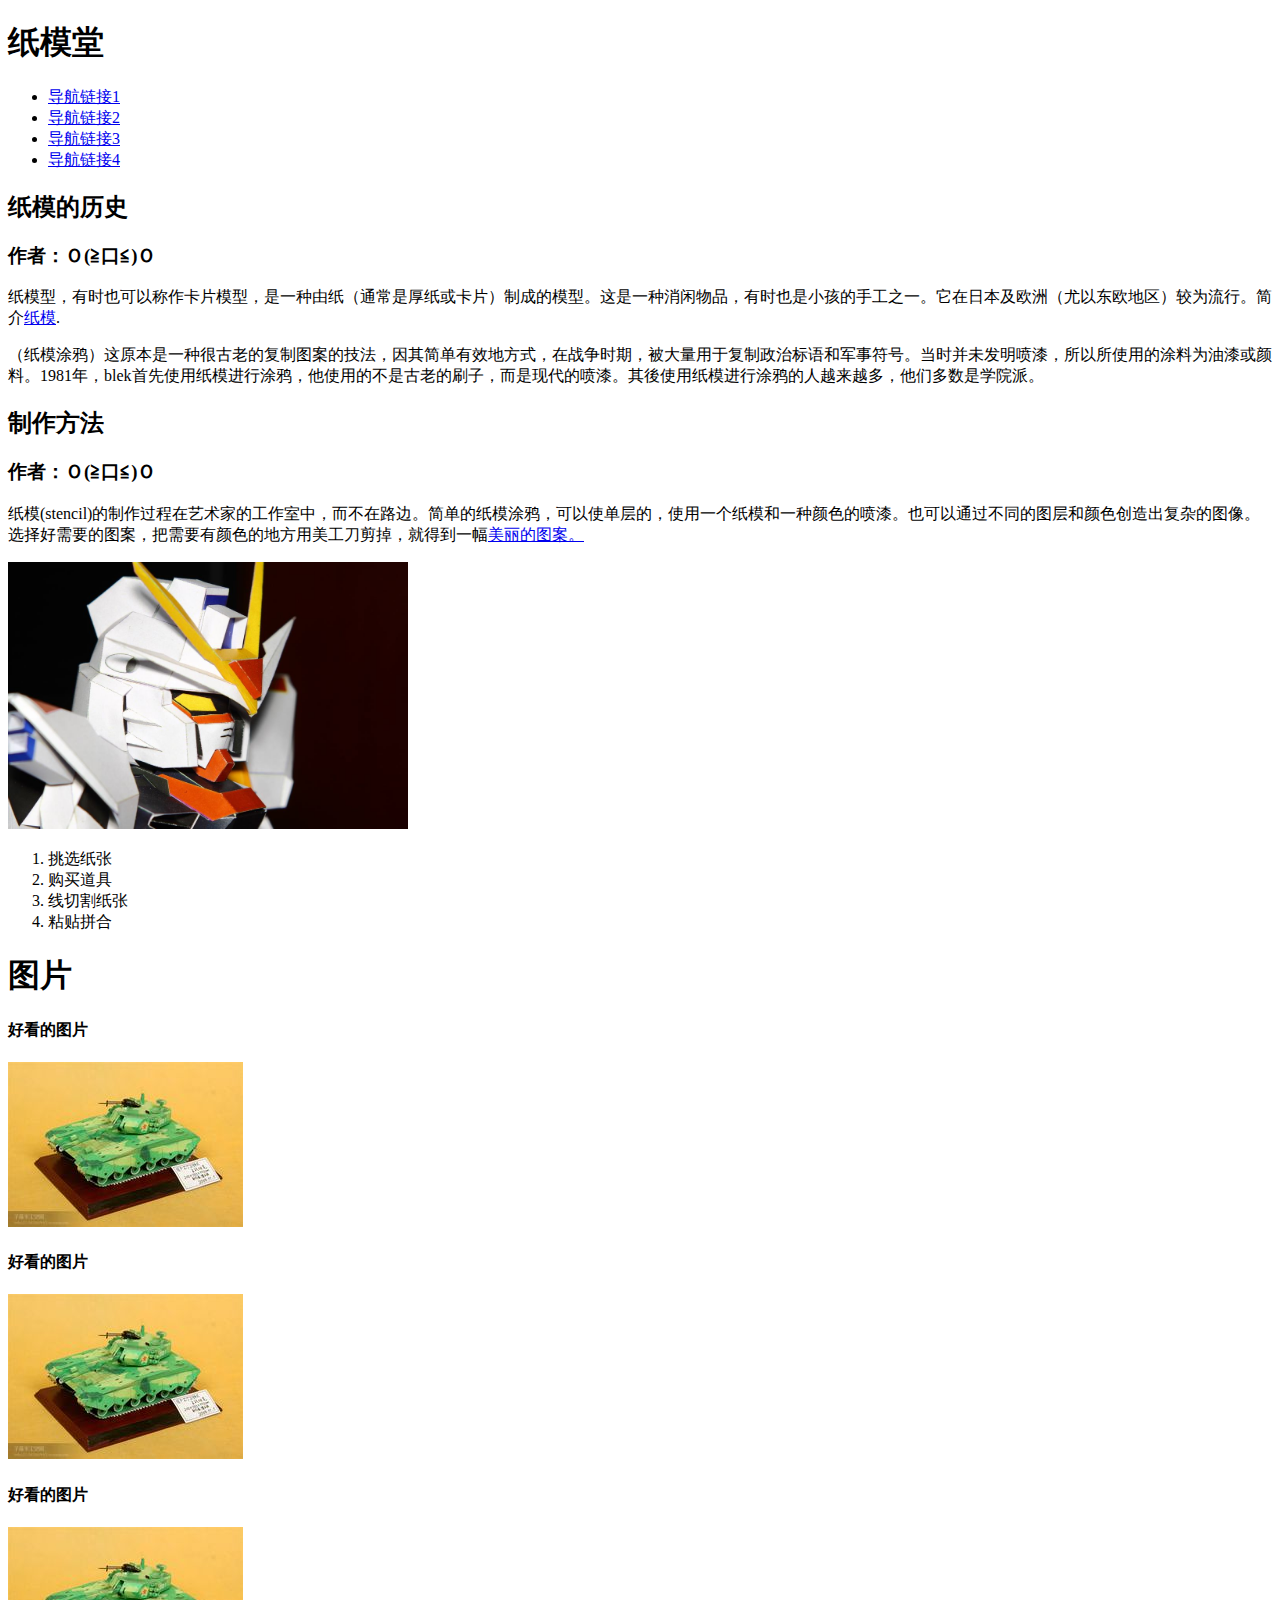
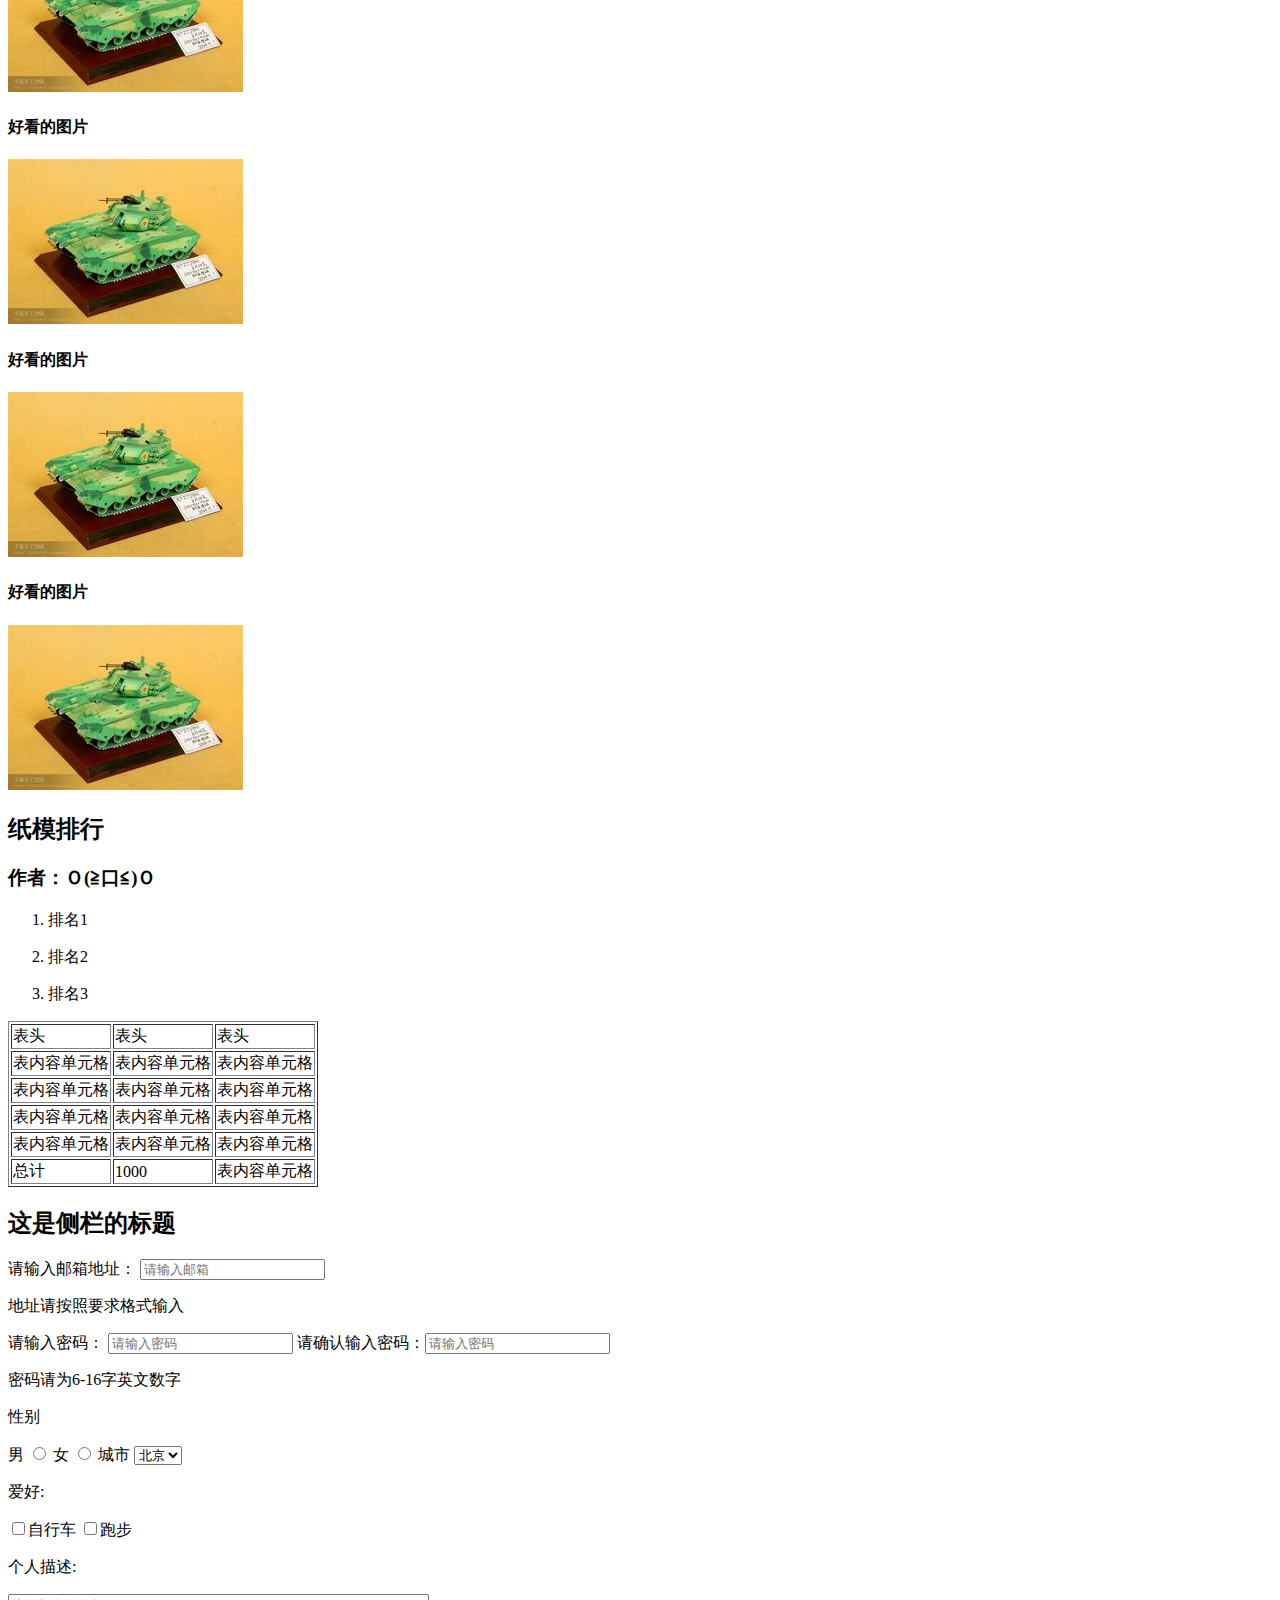
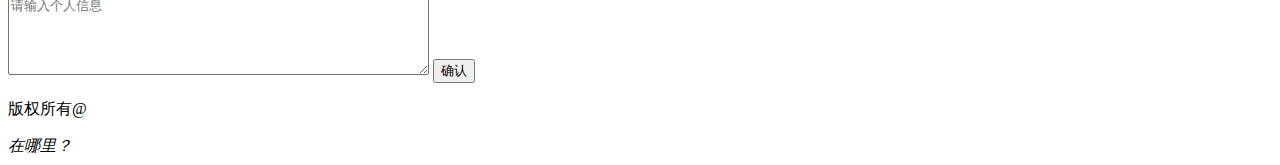
<file: xiaowei/01/index.html>
<!DOCTYPE html>
<html lang="en">
<head>
	<meta charset="UTF-8">
	<title>task1</title>
	<script type="text/JavaScript" src="http://127.0.0.1:35729/livereload.js"></script>
</head>
<body>
	<header>
		<nav>
			<h1>纸模堂</h1>
			<ul >
				<li><a href="#" >导航链接1</a></li>
				<li><a href="#">导航链接2</a></li>
				<li><a href="#">导航链接3</a></li>
				<li><a href="#">导航链接4</a></li>
			</ul>
		</nav>
	</header>
	<article id="art1">
		<h2 >纸模的历史</h2>
		<h3>作者：Ｏ(≧口≦)Ｏ</h3>
		<p>纸模型，有时也可以称作卡片模型，是一种由纸（通常是厚纸或卡片）制成的模型。这是一种消闲物品，有时也是小孩的手工之一。它在日本及欧洲（尤以东欧地区）较为流行。简介<span><a href="#">纸模</a></span>.</p>
		<p>（纸模涂鸦）这原本是一种很古老的复制图案的技法，因其简单有效地方式，在战争时期，被大量用于复制政治标语和军事符号。当时并未发明喷漆，所以所使用的涂料为油漆或颜料。1981年，blek首先使用纸模进行涂鸦，他使用的不是古老的刷子，而是现代的喷漆。其後使用纸模进行涂鸦的人越来越多，他们多数是学院派。</p>
	</article>
	<article id="art2">
		<h2>制作方法</h2>
		<h3>作者：Ｏ(≧口≦)Ｏ</h3>
		<p>纸模(stencil)的制作过程在艺术家的工作室中，而不在路边。简单的纸模涂鸦，可以使单层的，使用一个纸模和一种颜色的喷漆。也可以通过不同的图层和颜色创造出复杂的图像。选择好需要的图案，把需要有颜色的地方用美工刀剪掉，就得到一幅<a href="#">美丽的图案。</a></p>
		<img src="images/2.jpg" width="400px">
		<ol>
			<li>挑选纸张</li>
			<li>购买道具</li>
			<li>线切割纸张</li>
			<li>粘贴拼合</li>
		</ol>
		<div id="PhotoGroup">
			<h1>图片</h1>
			<!--(div.photo>h4{好看的图片}+img[src=images/1.jpg])*6-->
			<div class="photo">
				<h4>好看的图片</h4>
				<img src="images/1.jpg" alt="">
			</div>
			<div class="photo">
				<h4>好看的图片</h4>
				<img src="images/1.jpg" alt="">
			</div>
			<div class="photo">
				<h4>好看的图片</h4>
				<img src="images/1.jpg" alt="">
			</div>
			<div class="photo">
				<h4>好看的图片</h4>
				<img src="images/1.jpg" alt="">
			</div>
			<div class="photo">
				<h4>好看的图片</h4>
				<img src="images/1.jpg" alt="">
			</div>
			<div class="photo">
				<h4>好看的图片</h4>
				<img src="images/1.jpg" alt="">
			</div>
		</div>
	</article>
	<article>
		<h2>纸模排行</h2>
		<h3>作者：Ｏ(≧口≦)Ｏ</h3>
		<ol>
			<li>
				<p>排名1</p>
			</li>
			<li>
				<p>排名2</p>
			</li>
			<li>
				<p>排名3</p>
			</li>
		</ol>
		<table border="1">
			<tr>
				<td>表头</td>
				<td>表头</td>
				<td>表头</td>
			</tr>
			<tr>
				<td>表内容单元格</td>
				<td>表内容单元格</td>
				<td>表内容单元格</td>
			</tr>
			<tr>
				<td>表内容单元格</td>
				<td>表内容单元格</td>
				<td>表内容单元格</td>
			</tr>
			<tr>
				<td>表内容单元格</td>
				<td>表内容单元格</td>
				<td>表内容单元格</td>
			</tr>
			<tr>
				<td>表内容单元格</td>
				<td>表内容单元格</td>
				<td>表内容单元格</td>
			</tr>
			<tr>
				<td>总计</td>
				<td>1000</td>
				<td>表内容单元格</td>
			</tr>
		</table>
	</article>
	<aside>
		<h2>这是侧栏的标题</h2>
		<form>
			<label for="adr">请输入邮箱地址：</label>
			<input type="address" name="address" id="adr" placeholder="请输入邮箱">
			<p>地址请按照要求格式输入</p>
			<label for="paw">请输入密码：</label>
			<input type="password" name="paw" id="paw" placeholder="请输入密码">
			请确认输入密码：<input type="password" name="paw" placeholder="请输入密码">
			<p>密码请为6-16字英文数字</p>
			<p>性别</p>
			<label for="male">男</label>
			<input type="radio" name="sex" value="male" id="male">
			<label for="female">女</label>
			<input type="radio" name="sex" value="female" id="female">
			<label for="city">城市</label>
			<select name="city" id="city">
				<option value="beijin">北京</option>
				<option value="shanghai">上海</option>
				<option value="guanzhou">广州</option>
			</select>
			<p>爱好:</p>
			<input type="checkbox" name="like" value="bike">自行车
			<input type="checkbox" name="like" value="run">跑步
			<p>个人描述:</p>
			<textarea rows="5" cols="50" name="selfmiss" placeholder="请输入个人信息"></textarea>
			<input type="submit" value="确认">
		</form>
	</aside>
	<footer><p>版权所有@</p> <address>在哪里？</address></footer>
</body>
</html>
</file>
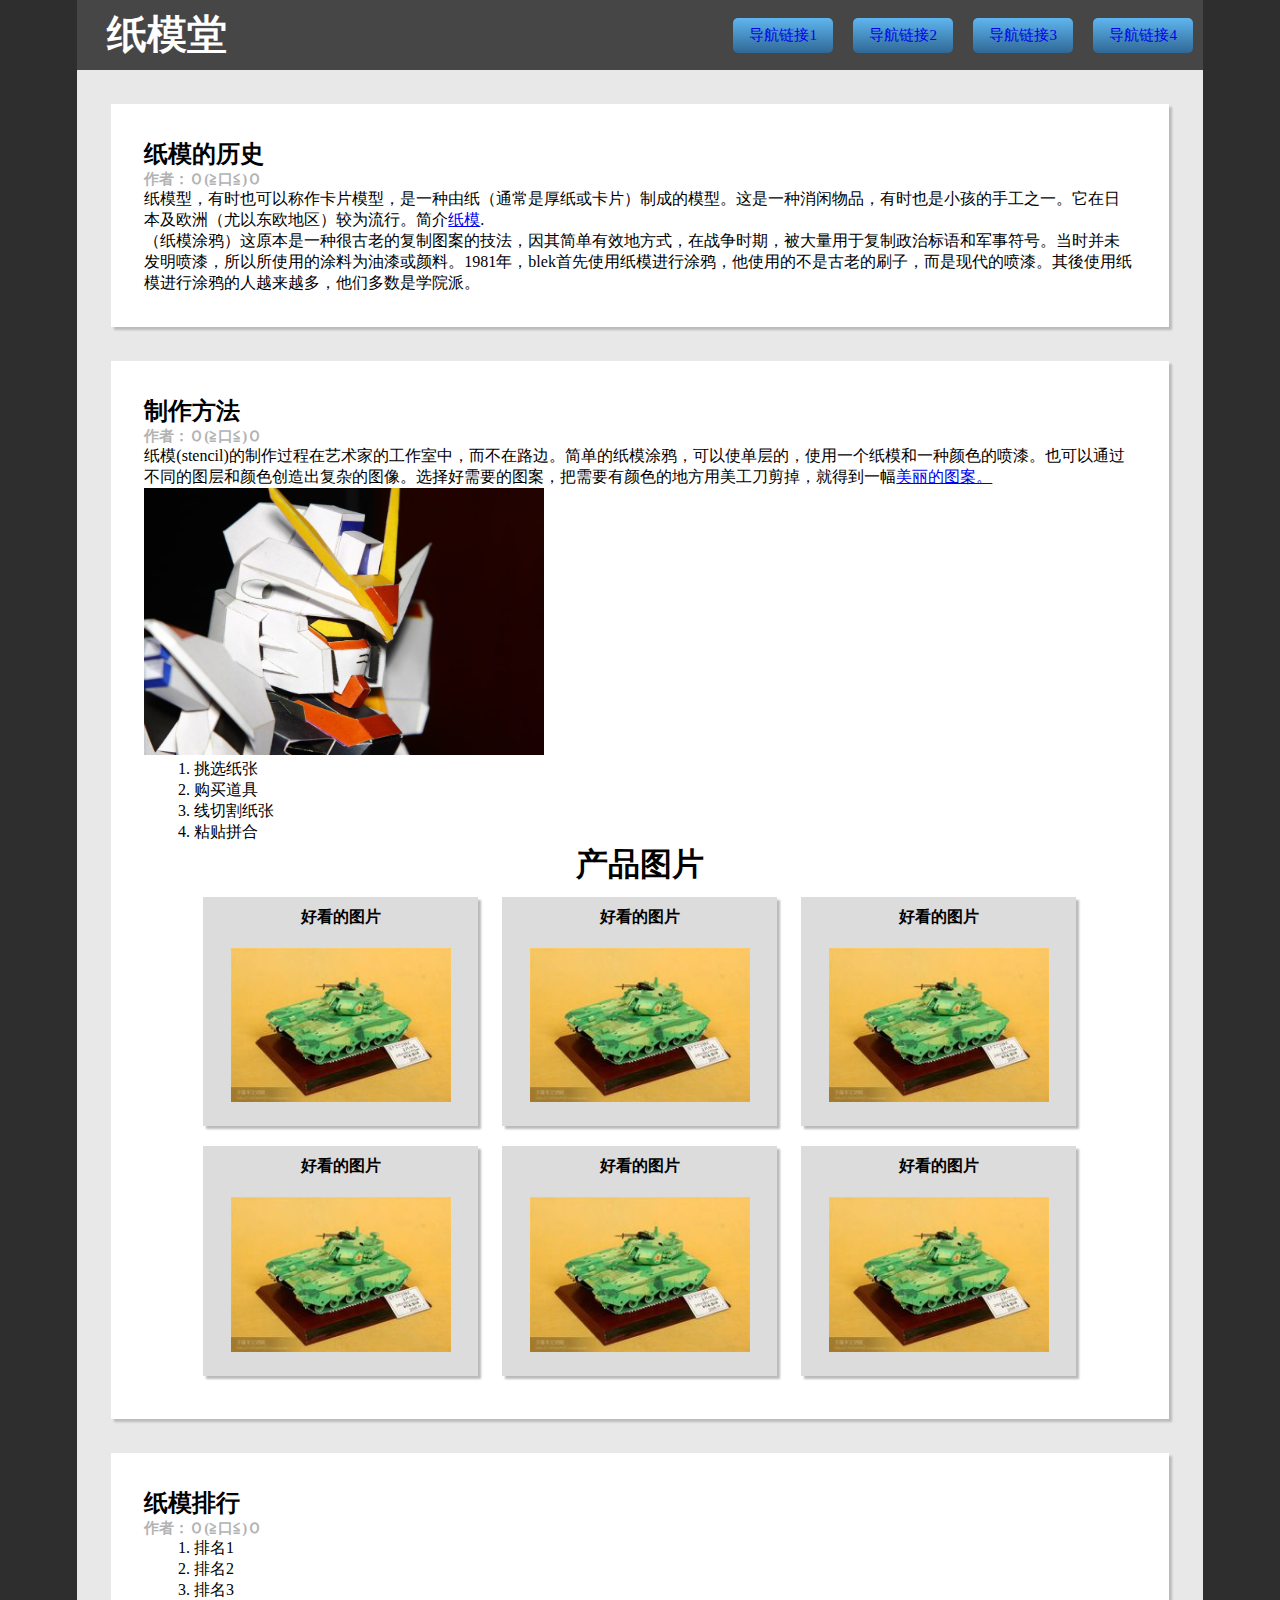
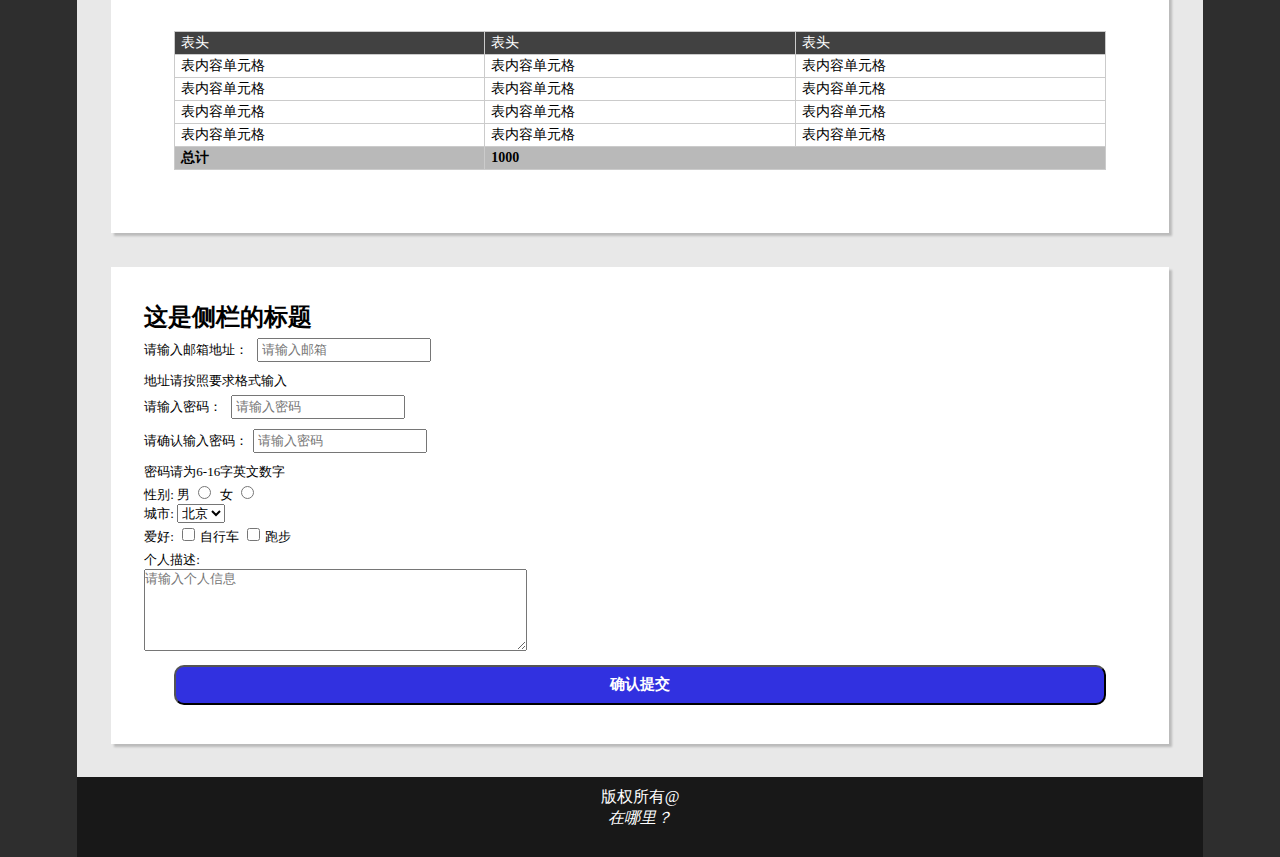
<file: xiaowei/02/index.html>
<!DOCTYPE html>
<html lang="en">
<head>
	<meta charset="UTF-8">
	<title>task1</title>
	<script type="text/JavaScript" src="http://127.0.0.1:35729/livereload.js"></script>
	<link rel="stylesheet" type="text/css" href="css/index.css">
</head>
<body>
<div id="main">
	<header>
		<nav >
			<h1 id="logo">纸模堂</h1>

			<ul class="floR">
				<li><a href="#" >导航链接1</a></li>
				<li><a href="#">导航链接2</a></li>
				<li><a href="#">导航链接3</a></li>
				<li><a href="#">导航链接4</a></li>
			</ul>
			<div class="clear"></div>
		</nav>

	</header>
	<article id="art1">
		<h2 >纸模的历史</h2>
		<h3>作者：Ｏ(≧口≦)Ｏ</h3>
		<p>纸模型，有时也可以称作卡片模型，是一种由纸（通常是厚纸或卡片）制成的模型。这是一种消闲物品，有时也是小孩的手工之一。它在日本及欧洲（尤以东欧地区）较为流行。简介<span><a href="#">纸模</a></span>.</p>
		<p>（纸模涂鸦）这原本是一种很古老的复制图案的技法，因其简单有效地方式，在战争时期，被大量用于复制政治标语和军事符号。当时并未发明喷漆，所以所使用的涂料为油漆或颜料。1981年，blek首先使用纸模进行涂鸦，他使用的不是古老的刷子，而是现代的喷漆。其後使用纸模进行涂鸦的人越来越多，他们多数是学院派。</p>
	</article>
	<article id="art2">
		<h2>制作方法</h2>
		<h3>作者：Ｏ(≧口≦)Ｏ</h3>
		<p>纸模(stencil)的制作过程在艺术家的工作室中，而不在路边。简单的纸模涂鸦，可以使单层的，使用一个纸模和一种颜色的喷漆。也可以通过不同的图层和颜色创造出复杂的图像。选择好需要的图案，把需要有颜色的地方用美工刀剪掉，就得到一幅<a href="#">美丽的图案。</a></p>
		<img src="images/2.jpg" width="400px">
		<ol>
			<li>挑选纸张</li>
			<li>购买道具</li>
			<li>线切割纸张</li>
			<li>粘贴拼合</li>
		</ol>
		<div id="PhotoGroup">
			<h1>产品图片</h1>
			<!--(div.photo>h4{好看的图片}+img[src=images/1.jpg])*6-->
			<div class="photo">
				<h4>好看的图片</h4>
				<img src="images/1.jpg" alt="">
			</div>
			<div class="photo">
				<h4>好看的图片</h4>
				<img src="images/1.jpg" alt="">
			</div>
			<div class="photo">
				<h4>好看的图片</h4>
				<img src="images/1.jpg" alt="">
			</div>
			<div class="photo">
				<h4>好看的图片</h4>
				<img src="images/1.jpg" alt="">
			</div>
			<div class="photo">
				<h4>好看的图片</h4>
				<img src="images/1.jpg" alt="">
			</div>
			<div class="photo">
				<h4>好看的图片</h4>
				<img src="images/1.jpg" alt="">
			</div>
		</div>
	</article>
	<article>
		<h2>纸模排行</h2>
		<h3>作者：Ｏ(≧口≦)Ｏ</h3>
		<ol>
			<li>
				<p>排名1</p>
			</li>
			<li>
				<p>排名2</p>
			</li>
			<li>
				<p>排名3</p>
			</li>
		</ol>
		<table>
			<tr class="Theader">
				<td>表头</td>
				<td>表头</td>
				<td>表头</td>
			</tr>
			<tr>
				<td>表内容单元格</td>
				<td>表内容单元格</td>
				<td>表内容单元格</td>
			</tr>
			<tr>
				<td>表内容单元格</td>
				<td>表内容单元格</td>
				<td>表内容单元格</td>
			</tr>
			<tr>
				<td>表内容单元格</td>
				<td>表内容单元格</td>
				<td>表内容单元格</td>
			</tr>
			<tr>
				<td>表内容单元格</td>
				<td>表内容单元格</td>
				<td>表内容单元格</td>
			</tr>
			<tr class="Tfooter">
				<td>总计</td>
				<td colspan="2">1000</td>
				
			</tr>
		</table>
	</article>
	<aside>
		<h2>这是侧栏的标题</h2>
		<form>
			<label for="adr">请输入邮箱地址：</label>
			<input type="address" name="address" id="adr" placeholder="请输入邮箱">
			<p>地址请按照要求格式输入</p>
			<label for="paw">请输入密码：</label>
			<input type="password" name="paw" id="paw" placeholder="请输入密码"><br>
			请确认输入密码：<input type="password" name="paw" placeholder="请输入密码">
			<p>密码请为6-16字英文数字</p>
			<p style="display: inline-block;">性别:</p>
			<label for="male">男</label>
			<input type="radio" name="sex" value="male" id="male">
			<label for="female">女</label>
			<input type="radio" name="sex" value="female" id="female"><br>
			<label for="city">城市:</label>
			<select name="city" id="city">
				<option value="beijin">北京</option>
				<option value="shanghai">上海</option>
				<option value="guanzhou">广州</option>
			</select><br>
			<p style="display: inline-block;">爱好:</p>
			<input type="checkbox" name="like" value="bike">自行车
			<input type="checkbox" name="like" value="run">跑步
			<p >个人描述:</p>
			<textarea rows="5" cols="50" name="selfmiss" placeholder="请输入个人信息"></textarea>
			<input type="submit" value="确认提交" id="submit">
		</form>
	</aside>
	<footer><p>版权所有@</p> <address>在哪里？</address></footer>
</div>
</body>
</html>
</file>
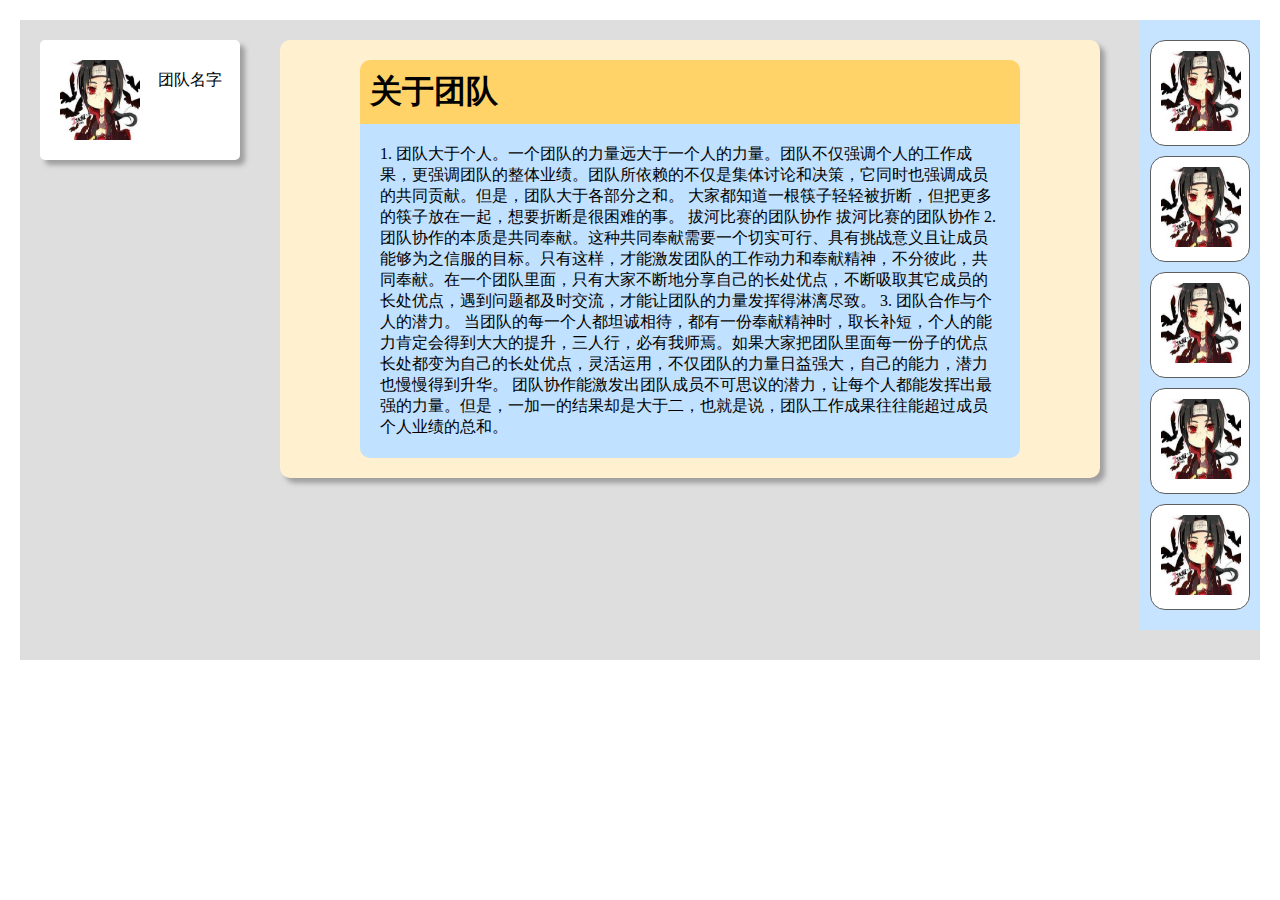
<file: xiaowei/03/index.html>
<!DOCTYPE html>
<html lang="en">
<head>
	<meta charset="UTF-8">
	<title>task1.3</title>
	<style type="text/css">
	*{margin: 0px;padding: 0px; }
		#contain{
			background-color: #DEDEDE;
			position: relative;
			margin: 20px;
			padding: 20px;
			height: 600px;
			min-width: 925px;

		}
		#information{
			width: 200px;
			background-color: #fff;
			position: absolute;
			padding: 10px;
			box-sizing:border-box;
			box-shadow: 5px 5px 5px #9F9F9F;
			border-radius: 5px;



		}
		article{
			margin-left: 240px;
			margin-right: 140px;
			padding: 20px 80px;
			background-color: #FFF0CF;
			box-shadow: 5px 5px 5px #9F9F9F;
			border-radius: 10px;
			position: relative;



		}
		aside{
			width: 120px;
			
			position: absolute;
			top: 0px;
			right: 0px;
			box-sizing:border-box;


		}
		.teamInforLOGO img{
			width: 80px;
			height: 80px;
			float: left;
			padding: 10px;


		}
		.teamInforLOGO{
			overflow: auto;
			text-align: center;
		}
		.teamInforLOGO p{
			margin-top: 20px;

		}
		.seflLOGO img{
			width: 80px;
			height: 80px;
			
			padding: 10px;
		}
		.seflLOGO{
			background-color: #fff;
			margin: 10px 0px;
			border: 1px solid #5E5E5E;
			border-radius: 15px;
		}
		aside{
			padding: 10px;
			background-color: #C6E3FF;
		}
		#artHead{
			background-color: #FFD368;
			border-radius: 10px 10px 0px 0px;
			padding: 10px;
			
		}
		article p{
			background-color: #C0E1FF;
			border-radius:0px 0px 10px 10px;
			padding: 20px;
		}
		

	</style>
</head>
<body>
	<div id="contain">
		<div id="information">
			<div class="teamInforLOGO">
			<img src="images/logo.jpg">
			<p>团队名字</p>

			</div>
		</div>
		<article>
		<div id="artHead"><h1>关于团队</h1></div>
		
		<p>1. 团队大于个人。一个团队的力量远大于一个人的力量。团队不仅强调个人的工作成果，更强调团队的整体业绩。团队所依赖的不仅是集体讨论和决策，它同时也强调成员的共同贡献。但是，团队大于各部分之和。
大家都知道一根筷子轻轻被折断，但把更多的筷子放在一起，想要折断是很困难的事。
拔河比赛的团队协作
拔河比赛的团队协作
2. 团队协作的本质是共同奉献。这种共同奉献需要一个切实可行、具有挑战意义且让成员能够为之信服的目标。只有这样，才能激发团队的工作动力和奉献精神，不分彼此，共同奉献。在一个团队里面，只有大家不断地分享自己的长处优点，不断吸取其它成员的长处优点，遇到问题都及时交流，才能让团队的力量发挥得淋漓尽致。
3. 团队合作与个人的潜力。
当团队的每一个人都坦诚相待，都有一份奉献精神时，取长补短，个人的能力肯定会得到大大的提升，三人行，必有我师焉。如果大家把团队里面每一份子的优点长处都变为自己的长处优点，灵活运用，不仅团队的力量日益强大，自己的能力，潜力也慢慢得到升华。
团队协作能激发出团队成员不可思议的潜力，让每个人都能发挥出最强的力量。但是，一加一的结果却是大于二，也就是说，团队工作成果往往能超过成员个人业绩的总和。</p></article>
		<aside>
			<div class="seflLOGO"><img src="images/logo.jpg" alt=""></div>
			<div class="seflLOGO"><img src="images/logo.jpg" alt=""></div>
			<div class="seflLOGO"><img src="images/logo.jpg" alt=""></div>
			<div class="seflLOGO"><img src="images/logo.jpg" alt=""></div>
			<div class="seflLOGO"><img src="images/logo.jpg" alt=""></div>
		</aside>
	</div>
</body>
</html>
</file>
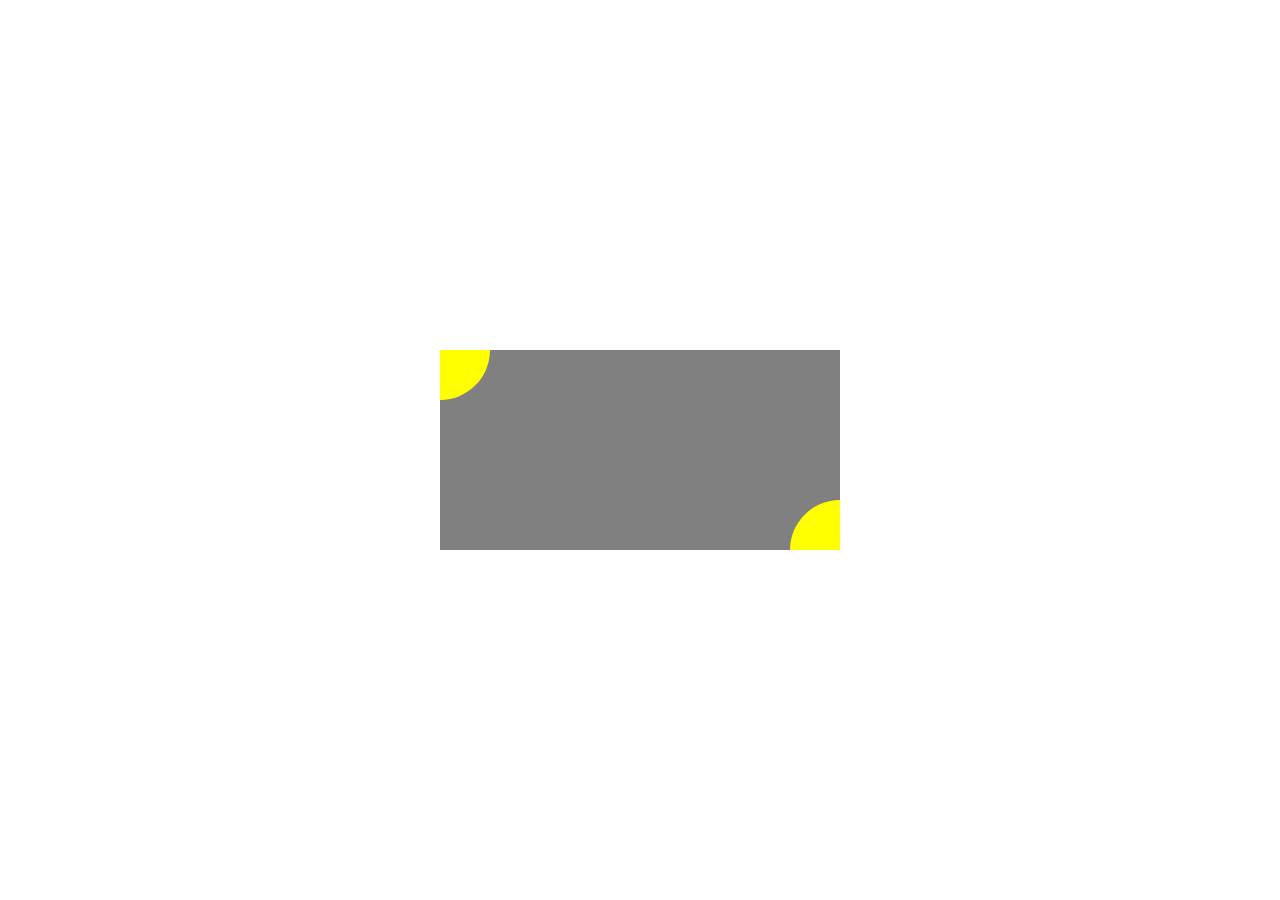
<file: xiaowei/04/index.html>
<!DOCTYPE html>
<html lang="en">
<head>
	<meta charset="UTF-8">
	<title>tast-04</title>
	<style type="text/css">
	*{
		margin: 0px;
		padding: 0px;
		width: 100%;
		height: 100%;

	}
		#main{
			background-color: gray;
			width: 400px;
			height: 200px;
			margin: 0 auto;
			overflow: hidden;
			position: relative;
			top:50%;
			margin-top: -100px;
		
		}
		#lt{
			background-color: yellow;
			width: 100px;
			height: 100px;
			border-radius: 50%;
			position: absolute;
			left: -50px;
			top: -50px;
		}
		#rb{
			background-color: yellow;
			width: 100px;
			height: 100px;
			position: absolute;
			right: -50px;
			bottom: -50px;
			border-radius: 50%;
		}
	</style>
</head>
<body>
	<div id="main">
		<div id="lt"></div>
		<div id="rb"></div>
	</div>
</body>
</html>
</file>
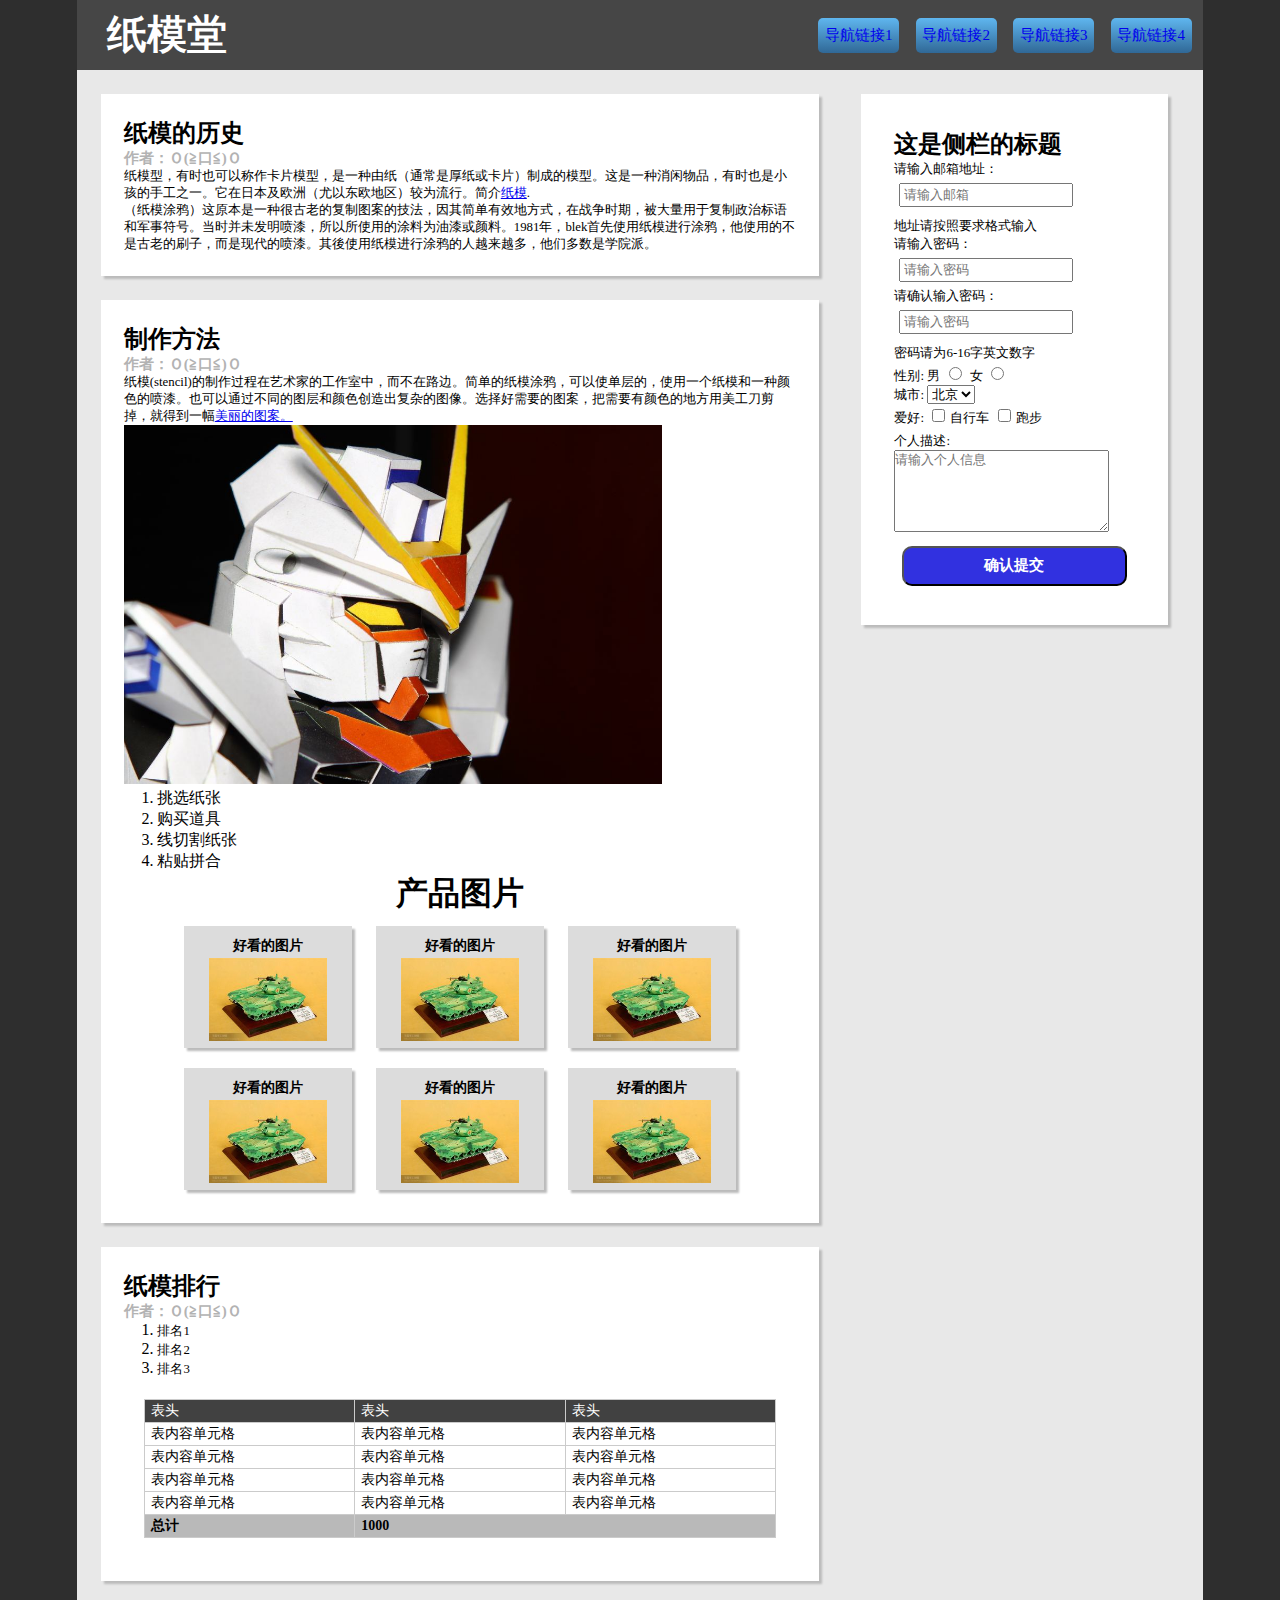
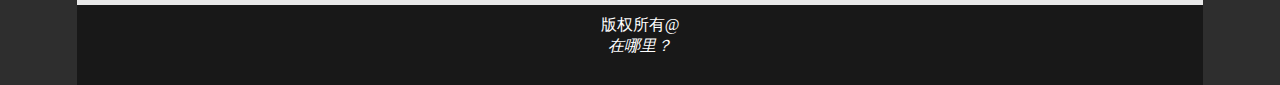
<file: xiaowei/05/index.html>
<!DOCTYPE html>
<html lang="en">
<head>
	<meta charset="UTF-8">
	<title>task5</title>
	<script type="text/JavaScript" src="http://127.0.0.1:35729/livereload.js"></script>
	<link rel="stylesheet" type="text/css" href="css/index.css">
</head>
<body>
<div id="main">
	<header>
		<nav >
			<h1 id="logo">纸模堂</h1>

			<ul class="floR">
				<li><a href="#" >导航链接1</a></li>
				<li><a href="#">导航链接2</a></li>
				<li><a href="#">导航链接3</a></li>
				<li><a href="#">导航链接4</a></li>
			</ul>
			<div class="clear"></div>
		</nav>

	</header>
	<div id=con>
	<article id="art1">
		<h2 >纸模的历史</h2>
		<h3>作者：Ｏ(≧口≦)Ｏ</h3>
		<p>纸模型，有时也可以称作卡片模型，是一种由纸（通常是厚纸或卡片）制成的模型。这是一种消闲物品，有时也是小孩的手工之一。它在日本及欧洲（尤以东欧地区）较为流行。简介<span><a href="#">纸模</a></span>.</p>
		<p>（纸模涂鸦）这原本是一种很古老的复制图案的技法，因其简单有效地方式，在战争时期，被大量用于复制政治标语和军事符号。当时并未发明喷漆，所以所使用的涂料为油漆或颜料。1981年，blek首先使用纸模进行涂鸦，他使用的不是古老的刷子，而是现代的喷漆。其後使用纸模进行涂鸦的人越来越多，他们多数是学院派。</p>
	</article>
	<article id="art2">
		<h2>制作方法</h2>
		<h3>作者：Ｏ(≧口≦)Ｏ</h3>
		<p>纸模(stencil)的制作过程在艺术家的工作室中，而不在路边。简单的纸模涂鸦，可以使单层的，使用一个纸模和一种颜色的喷漆。也可以通过不同的图层和颜色创造出复杂的图像。选择好需要的图案，把需要有颜色的地方用美工刀剪掉，就得到一幅<a href="#">美丽的图案。</a></p>
		<img id="Himg" src="images/2.jpg" width="400px">
		<ol>
			<li>挑选纸张</li>
			<li>购买道具</li>
			<li>线切割纸张</li>
			<li>粘贴拼合</li>
		</ol>
		<div id="PhotoGroup">
			<h1>产品图片</h1>
			<!--(div.photo>h4{好看的图片}+img[src=images/1.jpg])*6-->
			<div class="photo">
				<h4>好看的图片</h4>
				<img src="images/1.jpg" alt="">
			</div>
			<div class="photo">
				<h4>好看的图片</h4>
				<img src="images/1.jpg" alt="">
			</div>
			<div class="photo">
				<h4>好看的图片</h4>
				<img src="images/1.jpg" alt="">
			</div>
			<div class="photo">
				<h4>好看的图片</h4>
				<img src="images/1.jpg" alt="">
			</div>
			<div class="photo">
				<h4>好看的图片</h4>
				<img src="images/1.jpg" alt="">
			</div>
			<div class="photo">
				<h4>好看的图片</h4>
				<img src="images/1.jpg" alt="">
			</div>
		</div>
	</article>
	<article>
		<h2>纸模排行</h2>
		<h3>作者：Ｏ(≧口≦)Ｏ</h3>
		<ol>
			<li>
				<p>排名1</p>
			</li>
			<li>
				<p>排名2</p>
			</li>
			<li>
				<p>排名3</p>
			</li>
		</ol>
		<table>
			<tr class="Theader">
				<td>表头</td>
				<td>表头</td>
				<td>表头</td>
			</tr>
			<tr>
				<td>表内容单元格</td>
				<td>表内容单元格</td>
				<td>表内容单元格</td>
			</tr>
			<tr>
				<td>表内容单元格</td>
				<td>表内容单元格</td>
				<td>表内容单元格</td>
			</tr>
			<tr>
				<td>表内容单元格</td>
				<td>表内容单元格</td>
				<td>表内容单元格</td>
			</tr>
			<tr>
				<td>表内容单元格</td>
				<td>表内容单元格</td>
				<td>表内容单元格</td>
			</tr>
			<tr class="Tfooter">
				<td>总计</td>
				<td colspan="2">1000</td>
				
			</tr>
		</table>
	</article>
	</div>
	<aside>
		<h2>这是侧栏的标题</h2>
		<form>
			<label for="adr">请输入邮箱地址：</label>
			<input type="address" name="address" id="adr" placeholder="请输入邮箱">
			<p>地址请按照要求格式输入</p>
			<label for="paw">请输入密码：</label>
			<input type="password" name="paw" id="paw" placeholder="请输入密码"><br>
			请确认输入密码：<input type="password" name="paw" placeholder="请输入密码">
			<p>密码请为6-16字英文数字</p>
			<p style="display: inline-block;">性别:</p>
			<label for="male">男</label>
			<input type="radio" name="sex" value="male" id="male">
			<label for="female">女</label>
			<input type="radio" name="sex" value="female" id="female"><br>
			<label for="city">城市:</label>
			<select name="city" id="city">
				<option value="beijin">北京</option>
				<option value="shanghai">上海</option>
				<option value="guanzhou">广州</option>
			</select><br>
			<p style="display: inline-block;">爱好:</p>
			<input type="checkbox" name="like" value="bike">自行车
			<input type="checkbox" name="like" value="run">跑步
			<p >个人描述:</p>
			<textarea rows="5" cols="27" name="selfmiss" placeholder="请输入个人信息"></textarea>
			<input type="submit" value="确认提交" id="submit">
		</form>
	</aside>
	<footer><p>版权所有@</p> <address>在哪里？</address></footer>
</div>
</body>
</html>
</file>
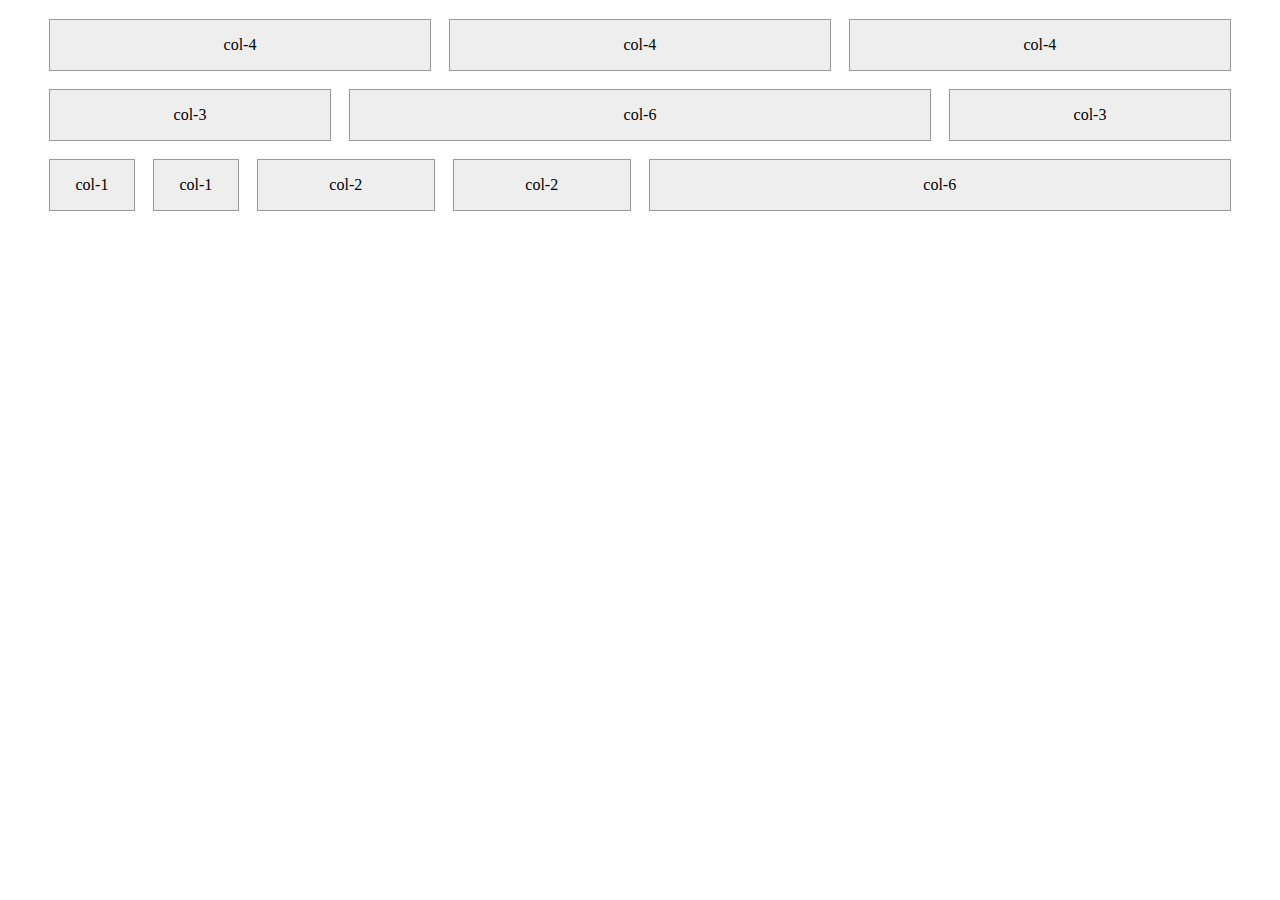
<file: xiaowei/08/index.html>
<!DOCTYPE html>
<html lang="en">
<head>
	<meta charset="UTF-8">
	<title>task08</title>
	<link rel="stylesheet" type="text/css" href="css/index.css">
	<script type="text/JavaScript" src="http://127.0.0.1:35729/livereload.js"></script>
</head>
<body>
	<div class="grid-container">
		<div class="row">
			<div class="col-4">
				<p>col-4</p>
			</div>
			<div class="col-4">
				<p>col-4</p>
			</div>
			<div class="col-4">
				<p>col-4</p>
			</div>
		</div>
		<div class="row">
			<div class="col-3">
				<p>col-3</p>
			</div>
			<div class="col-6">
				<p>col-6</p>
			</div>
			<div class="col-3">
				<p>col-3</p>
			</div>
		</div>
		<div class="row">
			<div class="col-1">
				<p>col-1</p>
			</div>
			<div class="col-1">
				<p>col-1</p>
			</div>
			<div class="col-2">
				<p>col-2</p>
			</div>
			<div class="col-2">
				<p>col-2</p>
			</div>
			<div class="col-6">
				<p>col-6</p>
			</div>
		</div>
	</div>
</body>
</html>
</file>
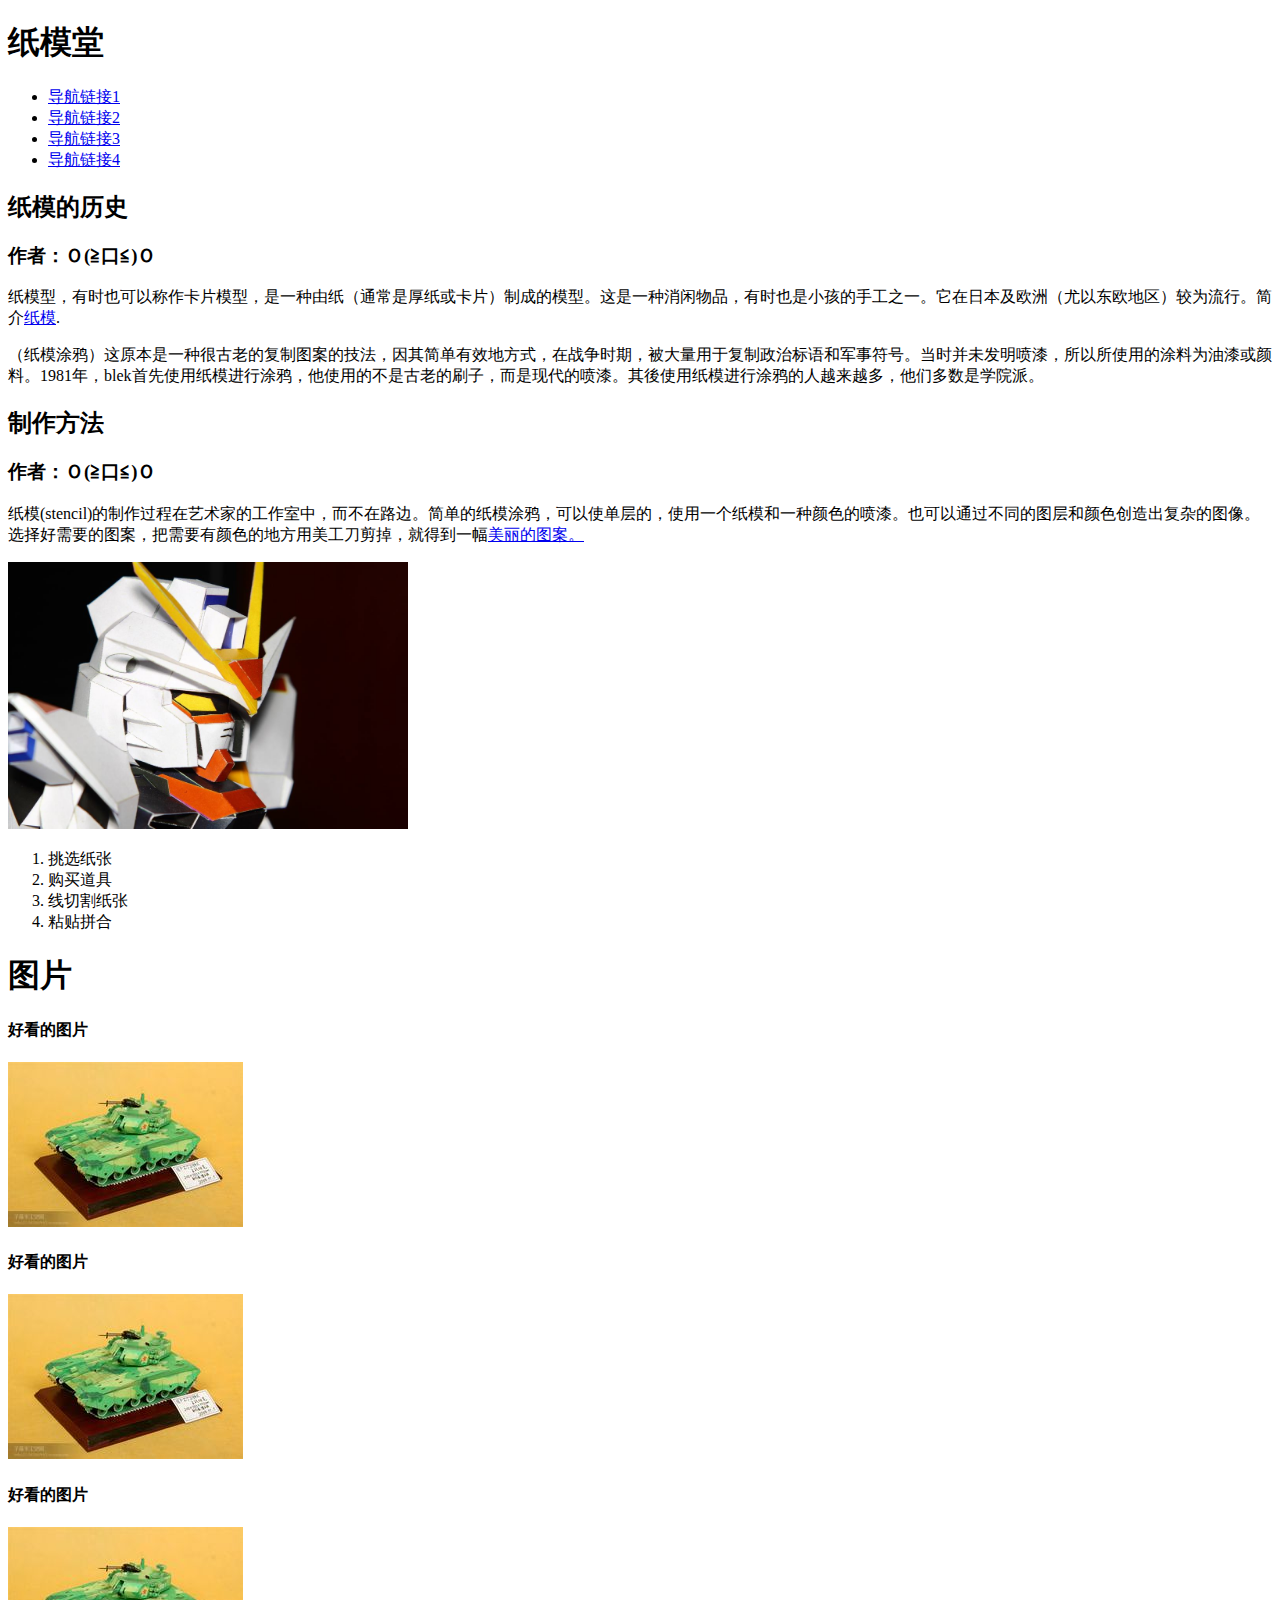
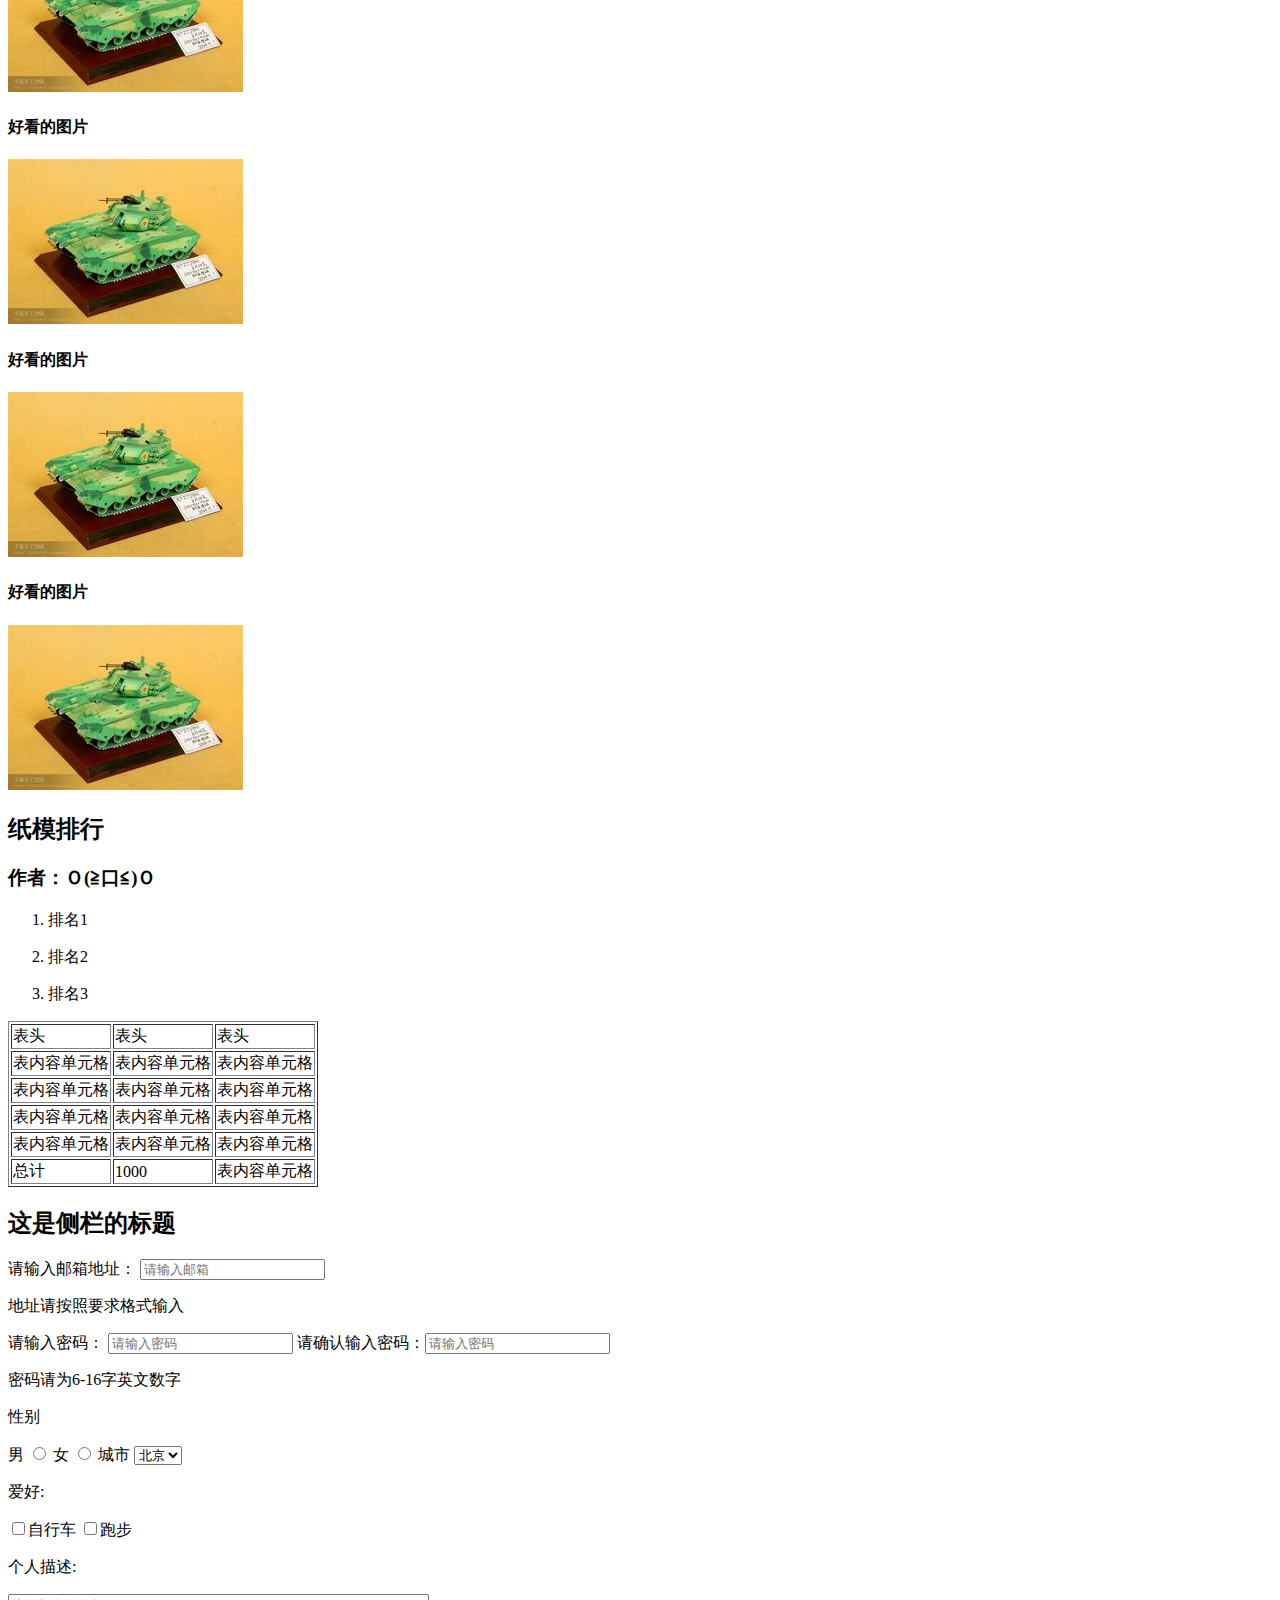
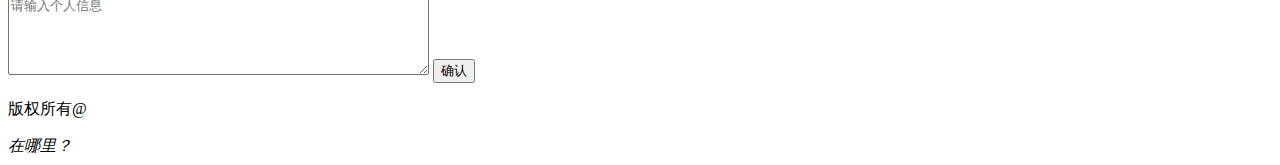
<file: xiaowei/01/first order.html>
<!DOCTYPE html>
<html lang="en">
<head>
	<meta charset="UTF-8">
	<title>task1</title>
	<script type="text/JavaScript" src="http://127.0.0.1:35729/livereload.js"></script>
</head>
<body>
	<header>
		<nav>
			<h1>纸模堂</h1>
			<ul >
				<li><a href="#" >导航链接1</a></li>
				<li><a href="#">导航链接2</a></li>
				<li><a href="#">导航链接3</a></li>
				<li><a href="#">导航链接4</a></li>
			</ul>
		</nav>
	</header>
	<article id="art1">
		<h2 >纸模的历史</h2>
		<h3>作者：Ｏ(≧口≦)Ｏ</h3>
		<p>纸模型，有时也可以称作卡片模型，是一种由纸（通常是厚纸或卡片）制成的模型。这是一种消闲物品，有时也是小孩的手工之一。它在日本及欧洲（尤以东欧地区）较为流行。简介<span><a href="#">纸模</a></span>.</p>
		<p>（纸模涂鸦）这原本是一种很古老的复制图案的技法，因其简单有效地方式，在战争时期，被大量用于复制政治标语和军事符号。当时并未发明喷漆，所以所使用的涂料为油漆或颜料。1981年，blek首先使用纸模进行涂鸦，他使用的不是古老的刷子，而是现代的喷漆。其後使用纸模进行涂鸦的人越来越多，他们多数是学院派。</p>
	</article>
	<article id="art2">
		<h2>制作方法</h2>
		<h3>作者：Ｏ(≧口≦)Ｏ</h3>
		<p>纸模(stencil)的制作过程在艺术家的工作室中，而不在路边。简单的纸模涂鸦，可以使单层的，使用一个纸模和一种颜色的喷漆。也可以通过不同的图层和颜色创造出复杂的图像。选择好需要的图案，把需要有颜色的地方用美工刀剪掉，就得到一幅<a href="#">美丽的图案。</a></p>
		<img src="images/2.jpg" width="400px">
		<ol>
			<li>挑选纸张</li>
			<li>购买道具</li>
			<li>线切割纸张</li>
			<li>粘贴拼合</li>
		</ol>
		<div id="PhotoGroup">
			<h1>图片</h1>
			<!--(div.photo>h4{好看的图片}+img[src=images/1.jpg])*6-->
			<div class="photo">
				<h4>好看的图片</h4>
				<img src="images/1.jpg" alt="">
			</div>
			<div class="photo">
				<h4>好看的图片</h4>
				<img src="images/1.jpg" alt="">
			</div>
			<div class="photo">
				<h4>好看的图片</h4>
				<img src="images/1.jpg" alt="">
			</div>
			<div class="photo">
				<h4>好看的图片</h4>
				<img src="images/1.jpg" alt="">
			</div>
			<div class="photo">
				<h4>好看的图片</h4>
				<img src="images/1.jpg" alt="">
			</div>
			<div class="photo">
				<h4>好看的图片</h4>
				<img src="images/1.jpg" alt="">
			</div>
		</div>
	</article>
	<article>
		<h2>纸模排行</h2>
		<h3>作者：Ｏ(≧口≦)Ｏ</h3>
		<ol>
			<li>
				<p>排名1</p>
			</li>
			<li>
				<p>排名2</p>
			</li>
			<li>
				<p>排名3</p>
			</li>
		</ol>
		<table border="1">
			<tr>
				<td>表头</td>
				<td>表头</td>
				<td>表头</td>
			</tr>
			<tr>
				<td>表内容单元格</td>
				<td>表内容单元格</td>
				<td>表内容单元格</td>
			</tr>
			<tr>
				<td>表内容单元格</td>
				<td>表内容单元格</td>
				<td>表内容单元格</td>
			</tr>
			<tr>
				<td>表内容单元格</td>
				<td>表内容单元格</td>
				<td>表内容单元格</td>
			</tr>
			<tr>
				<td>表内容单元格</td>
				<td>表内容单元格</td>
				<td>表内容单元格</td>
			</tr>
			<tr>
				<td>总计</td>
				<td>1000</td>
				<td>表内容单元格</td>
			</tr>
		</table>
	</article>
	<aside>
		<h2>这是侧栏的标题</h2>
		<form>
			<label for="adr">请输入邮箱地址：</label>
			<input type="address" name="address" id="adr" placeholder="请输入邮箱">
			<p>地址请按照要求格式输入</p>
			<label for="paw">请输入密码：</label>
			<input type="password" name="paw" id="paw" placeholder="请输入密码">
			请确认输入密码：<input type="password" name="paw" placeholder="请输入密码">
			<p>密码请为6-16字英文数字</p>
			<p>性别</p>
			<label for="male">男</label>
			<input type="radio" name="sex" value="male" id="male">
			<label for="female">女</label>
			<input type="radio" name="sex" value="female" id="female">
			<label for="city">城市</label>
			<select name="city" id="city">
				<option value="beijin">北京</option>
				<option value="shanghai">上海</option>
				<option value="guanzhou">广州</option>
			</select>
			<p>爱好:</p>
			<input type="checkbox" name="like" value="bike">自行车
			<input type="checkbox" name="like" value="run">跑步
			<p>个人描述:</p>
			<textarea rows="5" cols="50" name="selfmiss" placeholder="请输入个人信息"></textarea>
			<input type="submit" value="确认">
		</form>
	</aside>
	<footer><p>版权所有@</p> <address>在哪里？</address></footer>
</body>
</html>
</file>
<file: xiaowei/02/css/index.css>
*{margin: 0;padding: 0;font-family: "微软雅黑";}
h3{font-size: 15px; color: #B3B3B3}
nav a:visited{color:#F0F0F0}
nav a:hover{color:#38B3FD;}



header{ background-color:#464646; }
body{background-color: #2E2E2E;}
#main{width: 88%;
	background-color: #E8E8E8;
	margin-left: 6%;

}
#logo{font-size: 40px;
	
	color:#fff;
	  display: inline-block;
	  margin: 10px;
	  margin-left: 30px;
}
nav{line-height: 50px;}
nav ul li a{
	display:inline-block;
	width: 100px;
	height: 35px;
	font-size: 15px;
	background:linear-gradient(#5FB6EF,#306896);
	text-decoration:none;
	font: #fff;
	text-align: center;
	line-height: 35px;
	border-radius: 5px;
	
}
nav ul li{
	float: left;
	margin: 10px;
	list-style-type: none;
}
article,aside{width: 88%;
	background-color: #fff;
	margin: 3%;
	padding: 3%;
	box-shadow: 3px 3px 2px #BBBBBB;
}
#PhotoGroup{text-align: center;}
.photo{
	display: inline-block;
	background-color: #DCDCDC;
	margin: 10px;
	box-shadow: 3px 3px 2px #BBBBBB;

}
.photo img{width: 80%;
	padding: 20px;


}
#PhotoGroup h4{margin-top: 10px;}
table{width: 94%;
	border-collapse: collapse;
	margin: 3%;
	font-size: 14px;
}
.Theader{
	background-color:#414141;
	color: #fff;

}
table td{
	border: 1px solid #CBCBCB;
	padding: 2px 6px;
}
.Tfooter{background-color: #B9B9B9;
	font-weight: bold;
}
ol{padding-left: 5%;}
form{font-size: 13px;}
form #submit{width: 94%;
	height: 40px;
	background-color: #3131E0;
	border-radius: 10px;
	font-size: 15px;
	font-weight: bolder;
	color: #fff;
	margin-left: 3%;
	display: block;
	margin-top: 10px;
}
form input{margin: 5px 5px;
	padding: 2px 3px;

}
form p{margin-top: 5px;}
footer{background-color:#181818;
	text-align: center;
	height: 60px;
	color: #fff;
	padding: 10px;
}
.clear{clear: both;}
.floR{float: right;}
</file>
<file: xiaowei/05/css/index.css>
*{margin: 0;padding: 0;font-family: "微软雅黑";}
h3{font-size: 15px; color: #B3B3B3}
nav a:visited{color:#F0F0F0}
nav a:hover{color:#38B3FD;}



header{ background-color:#464646; }
body{background-color: #2E2E2E;}
#main{width: 88%;
	background-color: #E8E8E8;
	margin-left: 6%;
	position: relative;
	min-width: 614px;

}
#con{
	margin-right: 360px;
}
aside{
	position:absolute;
	right: 0px;
	top: 0px;
	width: 240px;
}
#logo{font-size: 40px;
	
	color:#fff;
	  display: inline-block;
	  margin: 10px;
	  margin-left: 30px;
}
nav{line-height: 50px;}
nav ul li a{
	display:inline-block;
	width: 120%;
	height: 35px;
	font-size: 15px;
	background:linear-gradient(#5FB6EF,#306896);
	text-decoration:none;
	font: #fff;
	text-align: center;
	line-height: 35px;
	border-radius: 5px;

	
}
nav ul li{
	float: left;
	margin: 10px 15px;
	list-style-type: none;

}
nav ul {
	margin-right: 10px;
}
article{
	background-color: #fff;
	margin: 24px;
	padding: 3%;
	box-shadow: 3px 3px 2px #BBBBBB;
}
aside{
	background-color: #fff;
	margin: 94px 35px;
	padding: 3%;
	box-shadow: 3px 3px 2px #BBBBBB;
}
#PhotoGroup{text-align: center;}
.photo{
	display: inline-block;
	background-color: #DCDCDC;
	margin: 10px;
	box-shadow: 3px 3px 2px #BBBBBB;
	width: 25%

}
.photo img{width: 70%;
	padding: 2%;
}
.photo h4{
	font-size: 90%
}
#PhotoGroup h4{margin-top: 10px;}
table{width: 94%;
	border-collapse: collapse;
	margin: 3%;
	font-size: 14px;
}
.Theader{
	background-color:#414141;
	color: #fff;

}
table td{
	border: 1px solid #CBCBCB;
	padding: 2px 6px;
}
.Tfooter{background-color: #B9B9B9;
	font-weight: bold;
}
ol{padding-left: 5%;}
form{font-size: 13px;}
form #submit{width: 94%;
	height: 40px;
	background-color: #3131E0;
	border-radius: 10px;
	font-size: 15px;
	font-weight: bolder;
	color: #fff;
	margin-left: 3%;
	display: block;
	margin-top: 10px;
}
form input{margin: 5px 5px;
	padding: 2px 3px;

}
form p{margin-top: 5px;}
footer{background-color:#181818;
	text-align: center;
	height: 60px;
	color: #fff;
	padding: 10px;
}
#Himg{width: 80%}
#con p{font-size: 0.8em;}
.clear{clear: both;}
.floR{float: right;}
</file>
<file: xiaowei/08/css/index.css>
*{
	margin: 0;
	padding: 0;
}
.grid-container{
	max-width: 1200px;
	width: 100%;
	padding: 10px;
	margin: 0 auto;
}
.grid-container *{
box-sizing:border-box;
-moz-box-sizing:border-box; /* Firefox */
-webkit-box-sizing:border-box; /* Safari */
}
.row:after,.row:before{
	content:"";
	display: block;
	clear: both;
}
[class*='col-']{
	float: left;
	min-height: 1px;
	padding: 10px;


}
.col-1{
	width: 8.66%;
}
.col-2{
	width: 16.33%;
}
.col-3{
	width: 25%;
}
.col-4{
	width: 33.33%;
}
.col-5{
	width: 41.66%;
}
.col-6{
	width: 50%;
}
.outline{
	outline: 1px solid #999; 
}

[class*='col-'] > p {
     height: 50px;
 	background-color: #eee; 
     text-align: center; 
	outline: 1px solid #999;
	line-height: 50px;
    }
@media all and (max-width: 768px) {

.col-4{
	width: 50%;
}
.col-4:last-child{
	width: 100%;
}
.col-1{
	width: 16.33%;
}
.col-2{
	width: 66.66%;
}
.col-2~.col-2{
	width: 25%;
}
.col-6:last-child{
	width: 25%;
}
}
</file>
